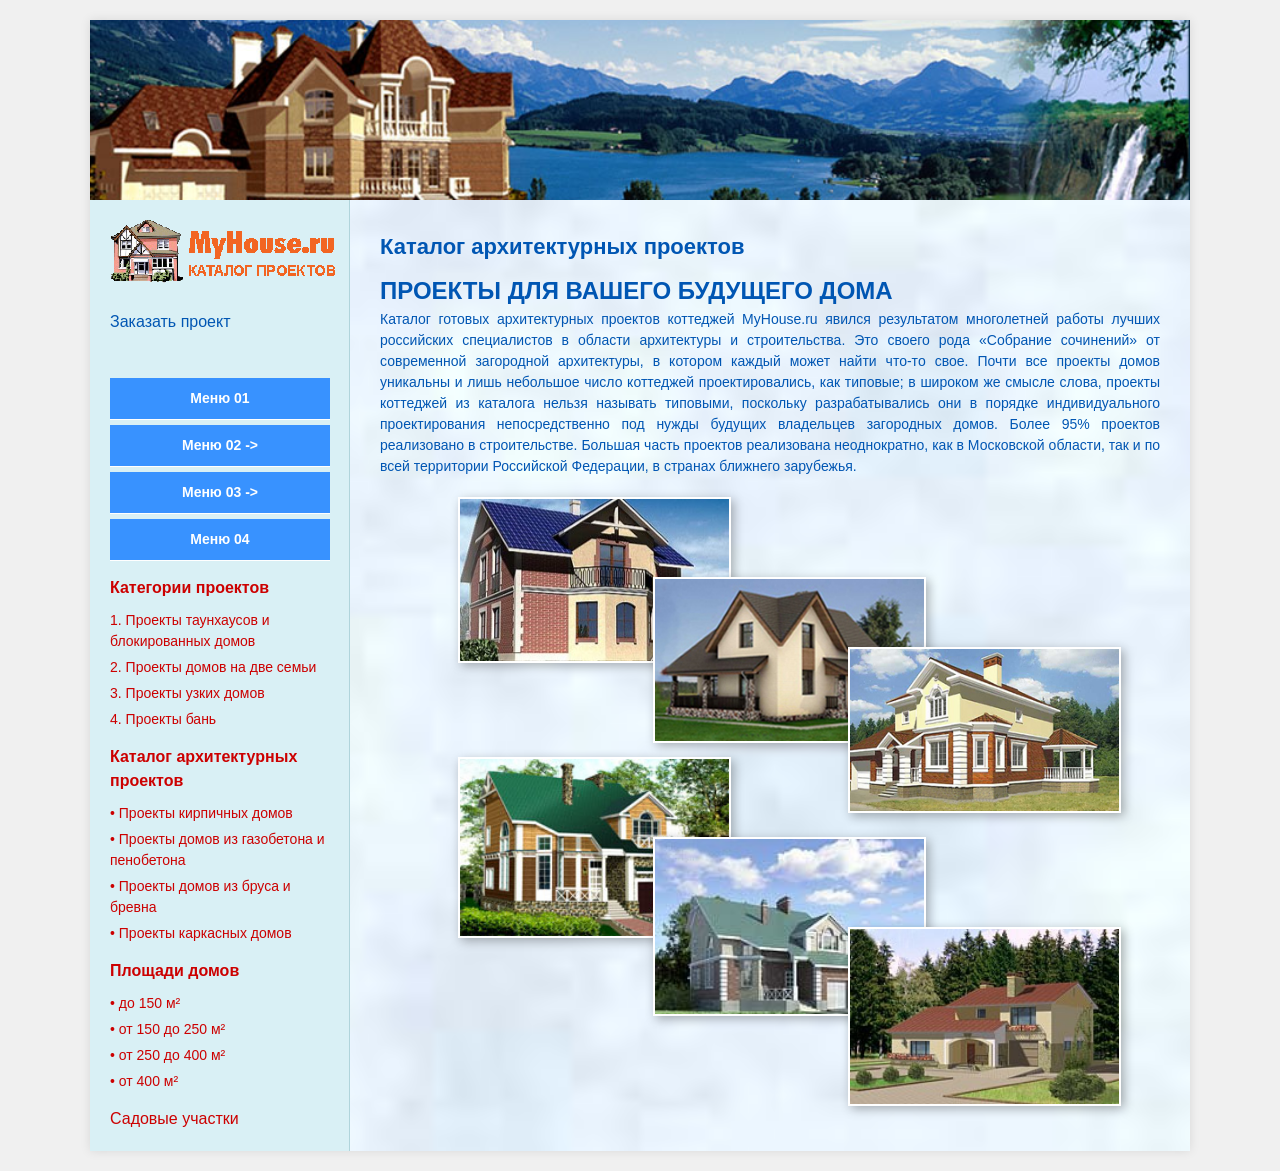
<file: index.html>
<!DOCTYPE html>
<html lang="ru">
<head>
    <meta charset="UTF-8">
    <meta name="viewport" content="width=device-width, initial-scale=1.0">
    <title>MyHouse.ru - Каталог проектов</title>
    <link rel="stylesheet" href="final.css">
</head>
<body>

    <div class="container">
        
        <header></header>
        
        <div class="layout">
           
            <aside class="sidebar">
               
                <div class="logo">
                  <img src="logo_myhouse.gif" alt="Logo">
                
                </div>

                <p><a href="#" class="order-link">Заказать проект</a></p><br>

                <ul id="menu_slide">
                  <li><b><a href="javascript:void(0);">Меню 01</a></b></li>
                  <li><b><a href="javascript:void(0);">Меню 02 -></a></b>
                    <ul class="menu_slide">
                      <li><a href="#">Стоимость</a></li>
                      <li><a href="login.php">Вход</a></li>
                      <li><a href="estate.php">Заявка на дом</a></li>
                      <li><a href="sales.php">Архив сделок</a></li>
                    </ul>
                  </li>
                  <li><b><a href="javascript:void(0);">Меню 03 -></a></b>
                    <ul class="menu_slide">
                      <li><a href="admin_login.php">Вход сотруднику</a></li>
                      <li><a href="#">Ссылка 05</a></li>
                      <li><a href="#">Ссылка 06</a></li>
                      <li><a href="#">Ссылка 07</a></li>
                    </ul>
                  </li>
                <li><b><a href="javascript:void(0);">Меню 04</a></b></li>
                </ul>

                <h3>Категории проектов</h3>
                <ol>
                   
                    <li><a href="townhouses.html" class="townhouse-link">Проекты таунхаусов и блокированных домов</a></li>
                    <li><a href="2family.html">Проекты домов на две семьи</a></li>
                    <li><a href="#">Проекты узких домов</a></li>
                    <li><a href="#">Проекты бань</a></li>
                </ol>

                <h3>Каталог архитектурных проектов</h3>
                <ul>
                    <li><a href="#">Проекты кирпичных домов</a></li>
                    <li><a href="#">Проекты домов из газобетона и пенобетона</a></li>
                    <li><a href="#">Проекты домов из бруса и бревна</a></li>
                    <li><a href="#">Проекты каркасных домов</a></li>
                </ul>

                <h3>Площади домов</h3>
                <ul>
                    <li><a href="#">до 150 м²</a></li>
                    <li><a href="#">от 150 до 250 м²</a></li>
                    <li><a href="#">от 250 до 400 м²</a></li>
                    <li><a href="#">от 400 м²</a></li>
                </ul>

                <p><a href="#">Садовые участки</a></p>

            </aside>

            <main class="main-content">
                <h1>Каталог архитектурных проектов</h1>
                <h2>ПРОЕКТЫ ДЛЯ ВАШЕГО БУДУЩЕГО ДОМА</h2>
                
                <p>Каталог готовых архитектурных проектов коттеджей MyHouse.ru явился результатом многолетней работы лучших российских специалистов в области архитектуры и строительства. Это своего рода «Собрание сочинений» от современной загородной архитектуры, в котором каждый может найти что-то свое. Почти все проекты домов уникальны и лишь небольшое число коттеджей проектировались, как типовые; в широком же смысле слова, проекты коттеджей из каталога нельзя называть типовыми, поскольку разрабатывались они в порядке индивидуального проектирования непосредственно под нужды будущих владельцев загородных домов. Более 95% проектов реализовано в строительстве. Большая часть проектов реализована неоднократно, как в Московской области, так и по всей территории Российской Федерации, в странах ближнего зарубежья.</p>

                <div class="gallery">
                    <img src="house1.jpg" alt="Проект дома 1" class="pos-1">
                    <img src="house2.jpg" alt="Проект дома 2" class="pos-2">
                    <img src="house3.jpg" alt="Проект дома 3" class="pos-3">
                    <img src="house4.jpg" alt="Проект дома 4" class="pos-4">
                    <img src="house5.jpg" alt="Проект дома 5" class="pos-5">
                    <img src="house6.jpg" alt="Проект дома 6" class="pos-6">
                </div>
            </main>
        </div>
    </div>

<script src="https://code.jquery.com/jquery-3.7.1.min.js"></script>

<script type="text/javascript">
        $(document).ready(function () {

            $('#menu_slide li').click(function (event) {
                event.stopPropagation();

                var submenu = $(this).children('ul');

                if (submenu.length > 0) {
                    submenu.slideToggle(500);
                }
            });

            $(document).click(function () {
                $('#menu_slide ul').slideUp(500);
            });

        });
    </script>

</body>
</html>
</file>
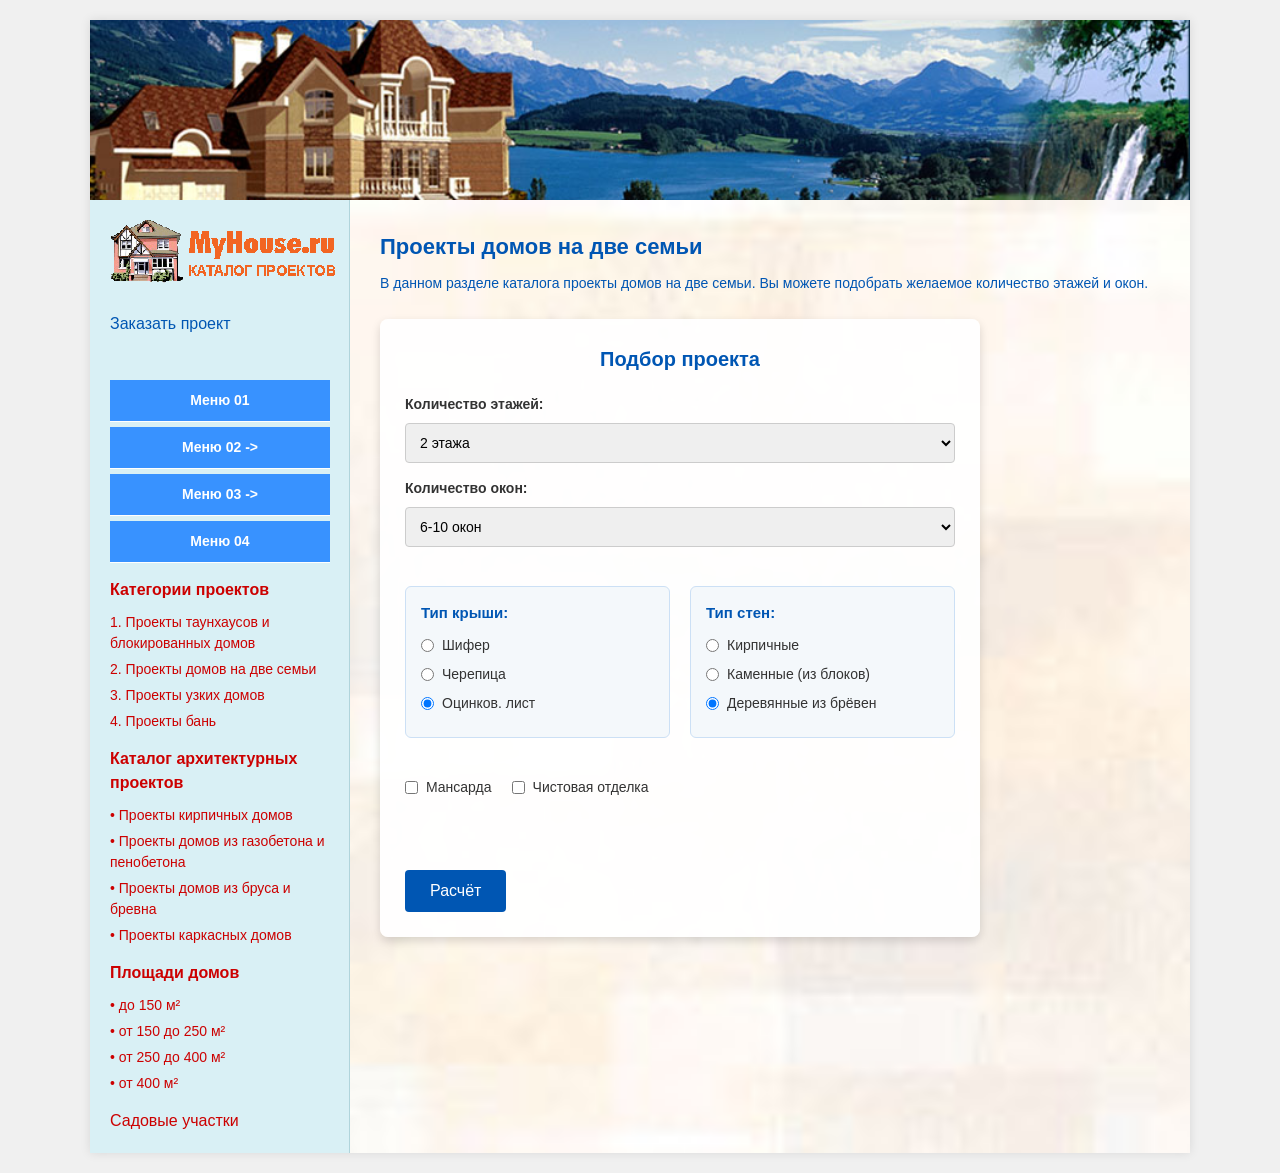
<file: 2family.html>
<!DOCTYPE html>
<html lang="ru">
<head>
    <meta charset="UTF-8">
    <meta name="viewport" content="width=device-width, initial-scale=1.0">
    <title>MyHouse.ru - Проекты домов на 2 семьи</title>
    <link rel="stylesheet" href="final.css">
</head>
<body>

    <div class="container">
        <header></header>
        
        <div class="layout">
            <aside class="sidebar">
                <div class="logo">
                    <a href="index.html"><img src="logo_myhouse.gif" alt="Logo"></a>
                </div>

                <p><a href="#" class="order-link">Заказать проект</a></p><br>

            

                <ul id="menu_slide">
                  <li><b><a href="javascript:void(0);">Меню 01</a></b></li>
                  <li><b><a href="javascript:void(0);">Меню 02 -></a></b>
                    <ul class="menu_slide">
    <li><a href="#">Ссылка 01</a></li>
    <li><a href="login.php">Вход / Регистрация</a></li>
    <li><a href="estate.php">Заявка на дом</a></li>
</ul>
                  </li>
                  <li><b><a href="javascript:void(0);">Меню 03 -></a></b>
                    <ul class="menu_slide">
                      <li><a href="admin_login.php">Вход сотруднику</a></li>
                      <li><a href="#">Ссылка 05</a></li>
                      <li><a href="#">Ссылка 06</a></li>
                      <li><a href="#">Ссылка 07</a></li>
                    </ul>
                  </li>
                <li><b><a href="javascript:void(0);">Меню 04</a></b></li>
                </ul>

                <h3>Категории проектов</h3>
                <ol>
                    <li><a href="townhouses.html" class="townhouse-link">Проекты таунхаусов и блокированных домов</a></li>
                    <li><a href="2family.html" class="townhouse-link">Проекты домов на две семьи</a></li>
                    <li><a href="#">Проекты узких домов</a></li>
                    <li><a href="#">Проекты бань</a></li>
                </ol>

                <h3>Каталог архитектурных проектов</h3>
                <ul>
                    <li><a href="#">Проекты кирпичных домов</a></li>
                    <li><a href="#">Проекты домов из газобетона и пенобетона</a></li>
                    <li><a href="#">Проекты домов из бруса и бревна</a></li>
                    <li><a href="#">Проекты каркасных домов</a></li>
                </ul>

                <h3>Площади домов</h3>
                <ul>
                    <li><a href="#">до 150 м²</a></li>
                    <li><a href="#">от 150 до 250 м²</a></li>
                    <li><a href="#">от 250 до 400 м²</a></li>
                    <li><a href="#">от 400 м²</a></li>
                </ul>

                <p><a href="#">Садовые участки</a></p>
            </aside>

            
            <main class="main-content townhouses-bg">
                <h1>Проекты домов на две семьи</h1>
                
                <p>В данном разделе каталога проекты домов на две семьи. Вы можете подобрать желаемое количество этажей и окон.</p>

                
                <form action="#" method="get" class="project-form">
                    <h2>Подбор проекта</h2>

                    <label for="floors">Количество этажей:</label>
                    <select name="floors" id="floors">
                        <option value="1">1 этаж</option>
                        <option value="2" selected>2 этажа</option>
                        <option value="3">3 этажа</option>
                    </select><br>

                    <label for="windows">Количество окон:</label>
                    <select name="windows" id="windows">
                        <option value="1-5">1-5 окон</option>
                        <option value="6-10" selected>6-10 окон</option>
                        <option value="11-15">11-15 окон</option>
                        <option value="16+">16+ окон</option>
                    </select>

                    <br><br>

                    <div class="cards-row">
                        <div class="card-option">
                            <h3>Тип крыши:</h3>
        <label><input type="radio" name="stat" value="shifer" checked>Шифер</label>
        <label><input type="radio" name="stat" value="cherepiza" checked>Черепица</label>
        <label><input type="radio" name="stat" value="oc.list" checked>Оцинков. лист</label>
    </div>


                <div class="card-option">
                    <h3>Тип стен:</h3>
        <label><input type="radio" name="status" value="kirp" checked>Кирпичные</label>
        <label><input type="radio" name="status" value="kamen" checked>Каменные (из блоков)</label>
        <label><input type="radio" name="status" value="brevno" checked>Деревянные из брёвен</label>
        </div>
        </div>
        
        <br>

        <div class="checkboxes-row">
        <label><input type="checkbox" id="attic" name="attic">Мансарда</label>
        <label><input type="checkbox" id="finish" name="finish">Чистовая отделка</label>
        </div>

        <br>

        <div class="calc-row">
            <button type="button" id="calc-btn">Расчёт</button>
        <span id="total-cost"></span>
        </div>

    </form>


<script src="https://code.jquery.com/jquery-3.7.1.min.js"></script>

<script type="text/javascript">
        $(document).ready(function () {

            $('#menu_slide li').click(function (event) {
                event.stopPropagation();

                var submenu = $(this).children('ul');

                if (submenu.length > 0) {
                    submenu.slideToggle(500);
                }
            });

            $(document).click(function () {
                $('#menu_slide ul').slideUp(500);
            });

        });
    </script>

    
    <script type="text/javascript">
        $(document).ready(function () {
            
            $('#calc-btn').click(function () {
                
                var floors = $('#floors').val();
                var windows = $('#windows').val();
                var roof = $('input[name="stat"]:checked').val();
                var walls = $('input[name="status"]:checked').val();
                var hasAttic = $('#attic').is(':checked');
                var hasFinish = $('#finish').is(':checked');

                
                var total = 0;

                
                if (floors == '1') total += 1000000;
                else if (floors == '2') total += 1800000;
                else if (floors == '3') total += 2500000;

                
                if (windows == '1-5') total += 100000;
                else if (windows == '6-10') total += 180000;
                else if (windows == '11-15') total += 250000;
                else if (windows == '16+') total += 350000;

                
                if (roof == 'shifer') total += 200000;
                else if (roof == 'cherepiza') total += 350000;
                else if (roof == 'oc.list') total += 250000;

            
                if (walls == 'kirp') total += 800000;
                else if (walls == 'kamen') total += 700000;
                else if (walls == 'brevno') total += 600000;

                
                if (hasAttic) total += 300000;
                if (hasFinish) total += 500000;

            
                var formattedTotal = total.toString().replace(/\B(?=(\d{3})+(?!\d))/g, " ");
                
                $('#total-cost').text('Стоимость: ' + formattedTotal + ' руб.');
            });
        });
    </script>

</body>
</html>
</file>
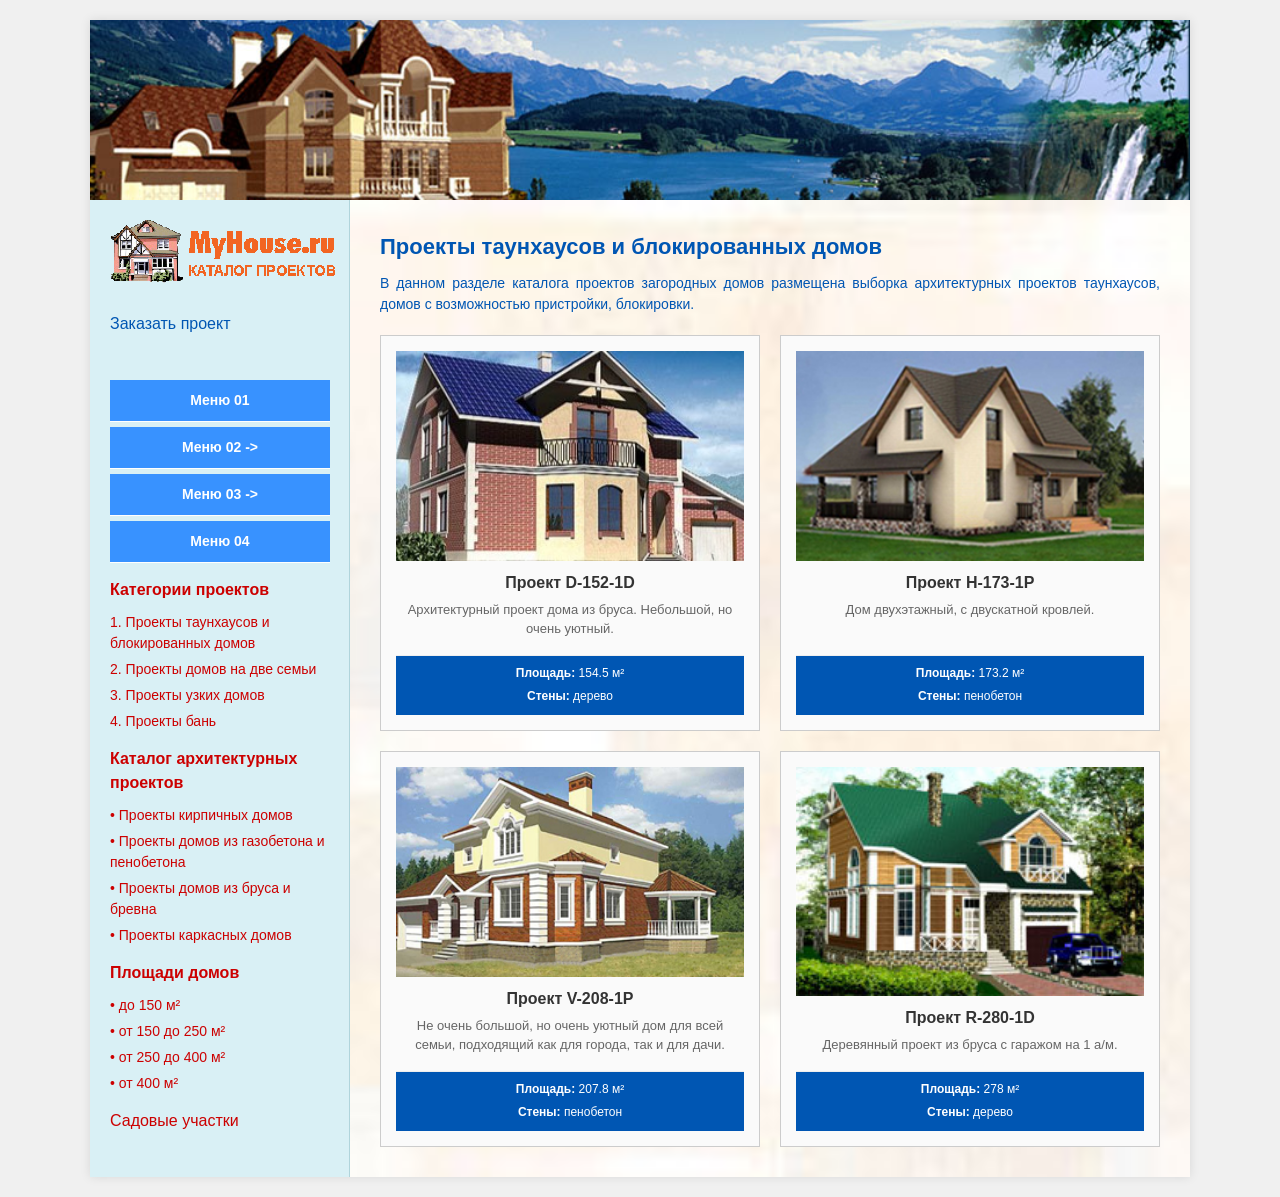
<file: townhouses.html>
<!DOCTYPE html>
<html lang="ru">
<head>
    <meta charset="UTF-8">
    <meta name="viewport" content="width=device-width, initial-scale=1.0">
    <title>MyHouse.ru - Проекты таунхаусов</title>
    <link rel="stylesheet" href="final.css">
</head>
<body>

    <div class="container">
        <header></header>
        
        <div class="layout">
            <!-- Левый сайдбар -->
            <aside class="sidebar">
                <div class="logo">
                    <a href="index.html"><img src="logo_myhouse.gif" alt="Logo"></a>
                </div>

                <p><a href="#" class="order-link">Заказать проект</a></p><br>

                <ul id="menu_slide">
                  <li><b><a href="javascript:void(0);">Меню 01</a></b></li>
                  <li><b><a href="javascript:void(0);">Меню 02 -></a></b>
                    <ul class="menu_slide">
    <li><a href="#">Ссылка 01</a></li>
    <li><a href="login.php">Вход / Регистрация</a></li>
    <li><a href="estate.php">Заявка на дом</a></li>
    <li><a href="sales.php">Архив сделок</a></li>
</ul>
                  </li>
                  <li><b><a href="javascript:void(0);">Меню 03 -></a></b>
                    <ul class="menu_slide">
                      <li><a href="admin_login.php">Вход сотруднику</a></li>
                      <li><a href="#">Ссылка 05</a></li>
                      <li><a href="#">Ссылка 06</a></li>
                      <li><a href="#">Ссылка 07</a></li>
                    </ul>
                  </li>
                <li><b><a href="javascript:void(0);">Меню 04</a></b></li>
                </ul>

                <h3>Категории проектов</h3>
                <ol>
                    <li><a href="townhouses.html" class="townhouse-link">Проекты таунхаусов и блокированных домов</a></li>
                    <li><a href="#">Проекты домов на две семьи</a></li>
                    <li><a href="#">Проекты узких домов</a></li>
                    <li><a href="#">Проекты бань</a></li>
                </ol>

                <h3>Каталог архитектурных проектов</h3>
                <ul>
                    <li><a href="#">Проекты кирпичных домов</a></li>
                    <li><a href="#">Проекты домов из газобетона и пенобетона</a></li>
                    <li><a href="#">Проекты домов из бруса и бревна</a></li>
                    <li><a href="#">Проекты каркасных домов</a></li>
                </ul>

                <h3>Площади домов</h3>
                <ul>
                    <li><a href="#">до 150 м²</a></li>
                    <li><a href="#">от 150 до 250 м²</a></li>
                    <li><a href="#">от 250 до 400 м²</a></li>
                    <li><a href="#">от 400 м²</a></li>
                </ul>

                <p><a href="#">Садовые участки</a></p>
            </aside>

            
            <main class="main-content townhouses-bg">
                <h1>Проекты таунхаусов и блокированных домов</h1>
                
                <p>В данном разделе каталога проектов загородных домов размещена выборка архитектурных проектов таунхаусов, домов с возможностью пристройки, блокировки.</p>

                
                <div class="cards-grid">
                    <!-- Карточка 1 -->
                    <div class="card">
                        <img src="house1.jpg" alt="Проект D-152-1D">
                        <h3>Проект D-152-1D</h3>
                        <p>Архитектурный проект дома из бруса. Небольшой, но очень уютный.</p>
                        <div class="details">
                            <p><b>Площадь:</b> 154.5 м²</p>
                            <p><b>Стены:</b> дерево</p>
                        </div>
                    </div>

                    <!-- Карточка 2 -->
                    <div class="card">
                        <img src="house2.jpg" alt="Проект Н-173-1Р">
                        <h3>Проект Н-173-1Р</h3>
                        <p>Дом двухэтажный, с двускатной кровлей.</p>
                        <div class="details">
                            <p><b>Площадь:</b> 173.2 м²</p>
                            <p><b>Стены:</b> пенобетон</p>
                        </div>
                    </div>

                    <!-- Карточка 3 -->
                    <div class="card">
                        <img src="house3.jpg" alt="Проект V-208-1P">
                        <h3>Проект V-208-1P</h3>
                        <p>Не очень большой, но очень уютный дом для всей семьи, подходящий как для города, так и для дачи.</p>
                        <div class="details">
                            <p><b>Площадь:</b> 207.8 м²</p>
                            <p><b>Стены:</b> пенобетон</p>
                        </div>
                    </div>

                    <!-- Карточка 4 -->
                    <div class="card">
                        <img src="house4.jpg" alt="Проект R-280-1D">
                        <h3>Проект R-280-1D</h3>
                        <p>Деревянный проект из бруса с гаражом на 1 а/м.</p>
                        <div class="details">
                            <p><b>Площадь:</b> 278 м²</p>
                            <p><b>Стены:</b> дерево</p>
                        </div>
                    </div>
                </div>
            </main>
        </div>
    </div>

<script src="https://code.jquery.com/jquery-3.7.1.min.js"></script>

<script type="text/javascript">
        $(document).ready(function () {

            $('#menu_slide li').click(function (event) {
                event.stopPropagation();

                var submenu = $(this).children('ul');

                if (submenu.length > 0) {
                    submenu.slideToggle(500);
                }
            });

            $(document).click(function () {
                $('#menu_slide ul').slideUp(500);
            });

        });
    </script>

</body>
</html>
</file>
<file: final.css>
/* Общие сбросы и базовые стили */
* {
    box-sizing: border-box;
    margin: 0;
    padding: 0;
}

body {
    font-family: Arial, sans-serif;
    background-color: #f0f0f0;
    color: #333;
    line-height: 1.5;
}

/* Контейнер для центрирования макета */
.container {
    max-width: 1100px;
    margin: 20px auto;
    background-color: #ffffff;
    box-shadow: 0 0 10px rgba(0,0,0,0.1);
}

/* Шапка сайта */
header {
    width: 100%;
    height: 180px;
    background-color: fon9.jpg; /* Замените на фоновое изображение */
    background-image: url('shapka_div.jpg'); /* Путь к картинке шапки */
    background-size: cover;
    background-position: center;
    background-repeat: no-repeat;
}


/* Сетка карточек для страницы таунхаусов */
.cards-grid {
    display: grid;
    grid-template-columns: repeat(2, 1fr);
    gap: 5px;
    margin-top: 10px;
}

/* Стиль самой карточки */
.card {
    border: 1px solid #ccc;
    padding: 10px;
    background-color: #fafafa;
    
    /* Делаем карточку флекс-контейнером, чтобы выровнять содержимое */
    display: flex;
    flex-direction: column;
    height: 100%; /* Карточка занимает всю высоту ячейки */
}

/* Картинка внутри карточки */
.card img {
    width: 100%;
    height: auto;
    margin-bottom: 10px;
    display: block;
}

/* Заголовок карточки */
.card h3 {
    font-size: 16px;
    margin-bottom: 5px;
    color: #333;
    text-align: center; /* Заголовок по центру */
}

/* Описание под картинкой */
.card p {
    font-size: 13px;
    text-align: center;
    margin-bottom: 15px;
    color: #666;
    
    /* Растягиваем описание, чтобы блок с деталями всегда был внизу */
    flex-grow: 1; 
}

/* --- Блок с деталями (Площадь, Стены) --- */
.card .details {
    font-size: 12px;
    color: #ffffff; /* Белый текст на синем фоне */
    text-align: center;
    
    /* Синее поле */
    background-color: #0056b3; /* Синий цвет */
    padding: 10px; /* Внутренние отступы */
    
    /* Фиксируем высоту, чтобы блоки были одинаковыми */
    min-height: 60px; 
    
    /* Отступы */
    margin-top: auto; /* Прижимаем блок к низу карточки */
    margin-top: 10px;
}

.card .details p {
    text-align: center;
    margin-bottom: 5px;
    color: #ffffff; /* Белый текст */
    font-size: 12px;
    font-weight: normal; /* Убираем жирность, если не нужна */
}

/* Убираем отступ у последнего параграфа внутри деталей */
.card .details p:last-child {
    margin-bottom: 0;
}
/* Основной макет (Сайдбар + Контент) */
.layout {
    display: flex;
    min-height: 600px;
}

/* Левый сайдбар */
.sidebar {
    width: 260px;
    background-color: #d9f0f5; /* Светло-голубой фон как на макете */
    padding: 20px;
    border-right: 1px solid #b0d4db;
}

/* Стили логотипа */
.logo {
    margin-bottom: 20px;
}

.logo a {
    text-decoration: none;
    color: #d35400;
    font-size: 22px;
    font-weight: bold;
    display: block;
}

.logo span {
    color: #555;
    font-size: 12px;
    display: block;
    text-transform: uppercase;
}

/* Ссылки и списки в сайдбаре */
.sidebar a {
    color: #cc0000;
    text-decoration: none;
}

.sidebar a.order-link {
    color: #0056b3;
}

.sidebar a:hover {
    text-decoration: underline;
}

/* Требование: При наведении на ссылку "Проекты таунхаусов..." меняется цвет */
.townhouse-link:hover {
    color: #0056b3 !important;
    text-decoration: none;
}

.sidebar h3 {
    font-size: 16px;
    margin: 15px 0 10px 0;
    color: #cc0000;
}

/* --- Настройка списков в сайдбаре --- */
.sidebar ul, .sidebar ol {
    list-style: none; /* 1. Убираем стандартные цифры и точки */
    padding-left: 0;  /* Убираем отступ слева */
    margin-left: 0;
    margin-bottom: 15px;
    font-size: 14px;
}

.sidebar li {
    margin-bottom: 5px;
}

/* --- Создаем свои кликабельные маркеры для нумерованного списка (ol) --- */
.sidebar ol {
    counter-reset: item; /* Инициализируем счетчик */
}

.sidebar ol li a::before {
    counter-increment: item; /* Увеличиваем счетчик для каждого пункта */
    content: counter(item) ". "; /* Выводим цифру с точкой перед текстом */
}

/* --- Создаем свои кликабельные маркеры для маркированного списка (ul) --- */
.sidebar ul li a::before {
    content: "• "; /* Выводим точку перед текстом */
}

/* Правая часть с контентом */
/* --- Единый фон для всей правой части контента --- */
.main-content {
    flex: 1;
    padding: 30px;
    color: #0056b3;
    
    /* Единая фоновая картинка для всего блока */
    background-image: url('fon9.jpg'); /* Путь к вашей единой фоновой картинке */
    background-size: cover;       /* Картинка растягивается на весь блок */
    background-position: center;  /* Центрируем картинку */
    background-repeat: no-repeat; /* Отключаем повторение */
}

.main-content.townhouses-bg {
    background-image: url('fon10.jpg'); 
}
/* --- Заголовок (убираем у него отдельный фон) --- */
.main-content h1 {
    font-size: 22px;
    margin-bottom: 10px;
    color: #0056b3; /* blue текст, чтобы читался на фоне */
    
}
/* --- Абзацы в правой части --- */
.main-content p {
    font-size: 14px;
    margin-bottom: 15px;
    text-align: justify; /* Выравнивание по ширине */
    hyphens: auto;       /* Автоматические переносы слов (для аккуратного текста) */
}

/* --- Галерея с эффектом "зигзаг" --- */
.gallery {
    position: relative; /* Контейнер для позиционирования */
    width: 100%;
    height: 600px; /* Высота контейнера подбирается под размер картинок */
    margin-top: 20px;
}

.gallery img {
    position: absolute; /* Абсолютное позиционирование для каждой картинки */
    width: 35%; /* Примерная ширина картинки */
    height: auto;
    display: block;
    border: 2px solid #ffffff; /* Белая рамка для наложения */
    box-shadow: 3px 3px 10px rgba(0, 0, 0, 0.3); /* Тень для объема */
    z-index: 1; /* Базовый слой */
}

/* --- Позиции для каждой картинки (подбираются под ваш макет) --- */
.gallery img.pos-1 {
    top: 0;
    left: 10%;
    z-index: 1; /* Верхняя левая */
}

.gallery img.pos-2 {
    top: 80px; /* Спуск вниз */
    left: 35%;  /* Сдвиг вправо */
    z-index: 2; /* Перекрывается первой */
}

.gallery img.pos-3 {
    top: 150px;
    left: 60%;
    z-index: 3; /* Самая нижняя в ряду */
}

.gallery img.pos-4 {
    top: 260px; /* Начало второго ряда */
    left: 10%;
    z-index: 1;
}

.gallery img.pos-5 {
    top: 340px;
    left: 35%;
    z-index: 2;
}

.gallery img.pos-6 {
    top: 430px; /* Поднимаем выше, как на образце */
    left: 60%;
    z-index: 3; /* Перекрывает пятую */
}

/* Сетка карточек для страницы таунхаусов */
.cards-grid {
    display: grid;
    grid-template-columns: repeat(2, 1fr);
    gap: 20px;
    margin-top: 20px;
}

.card {
    border: 1px solid #ccc;
    padding: 15px;
    text-align: center;
    background-color: #fafafa;
}

.card img {
    width: 100%;
    height: auto;
    margin-bottom: 10px;
}

.card h3 {
    font-size: 16px;
    margin-bottom: 5px;
    color: #333;
}

.card p {
    font-size: 13px;
    text-align: center;
    margin-bottom: 8px;
    color: #666;
}

.card .details {
    font-size: 12px;
    font-weight: bold;
    color: #333;
    text-align: left;
    border-top: 1px solid #eee;
    padding-top: 8px;
    margin-top: 8px;
}

#menu_slide {
            margin: 20px 0 0 0;
            padding: 0;
            list-style: none;
        }
        #menu_slide li {
            display: block;
            width: 220px;
            background: #3892ff;
            border-bottom: #FFF 1px solid;
            cursor: pointer; 
        }
        #menu_slide li a {
            display: block;
            padding: 10px;
            color: #fff;
            text-align: center;
            text-decoration: none;
        }
        #menu_slide li a:hover {
            background: #900;
        }
        #menu_slide ul {
            display: none;
            margin: 0;
            padding: 0;
            list-style: none;
        }
        #menu_slide ul li {
            width: 220px;
        }
        #menu_slide ul a {
            display: block;
            padding: 10px;
            color: #fff;
        }
        #menu_slide .menu_slide li a {
            padding: 5px;
            background: #099;
        }

#menu_slide ul li a::before,
#menu_slide li a::before {
    content: none;
}


.project-form {
    max-width: 600px;
    margin-top: 25px;
    padding: 25px;
    background-color: rgba(255, 255, 255, 0.95);
    border-radius: 8px;
    box-shadow: 0 4px 10px rgba(0, 0, 0, 0.15);
    color: #333;
}

.project-form h2 {
    font-size: 20px;
    margin-bottom: 20px;
    color: #0056b3;
    text-align: center;
}

.project-form label {
    display: block;
    font-weight: bold;
    margin-bottom: 8px;
    font-size: 14px;
}

.project-form select {
    width: 100%;
    padding: 10px;
    margin-bottom: 15px;
    border: 1px solid #ccc;
    border-radius: 4px;
    font-size: 14px;
    font-family: Arial, sans-serif;
}


.cards-row {
    display: flex;
    gap: 20px; 
    margin-bottom: 15px;
}

.card-option {
    flex: 1; 
    background-color: #f4f8fb;
    border: 1px solid #cce0f5;
    border-radius: 6px;
    padding: 15px;
}

.card-option h3 {
    font-size: 15px;
    margin-bottom: 10px;
    color: #0056b3;
}

.card-option label {
    font-weight: normal;
    display: flex;
    align-items: center;
    gap: 8px;
    margin-bottom: 8px;
    cursor: pointer;
}

/* --- Чекбоксы --- */
.checkboxes-row {
    display: flex;
    gap: 20px;
    margin-bottom: 20px;
}

.checkboxes-row label {
    font-weight: normal;
    display: flex;
    align-items: center;
    gap: 8px;
    cursor: pointer;
}

.calc-row {
    display: flex;
    align-items: center;
    gap: 15px;
    margin-top: 20px;
}

#calc-btn {
    padding: 12px 25px;
    background-color: #0056b3;
    color: #ffffff;
    border: none;
    border-radius: 4px;
    font-size: 16px;
    cursor: pointer;
    transition: background-color 0.3s;
}

#calc-btn:hover {
    background-color: #003d82;
}

#total-cost {
    font-size: 18px;
    font-weight: bold;
    color: #cc0000; 
}
</file>
